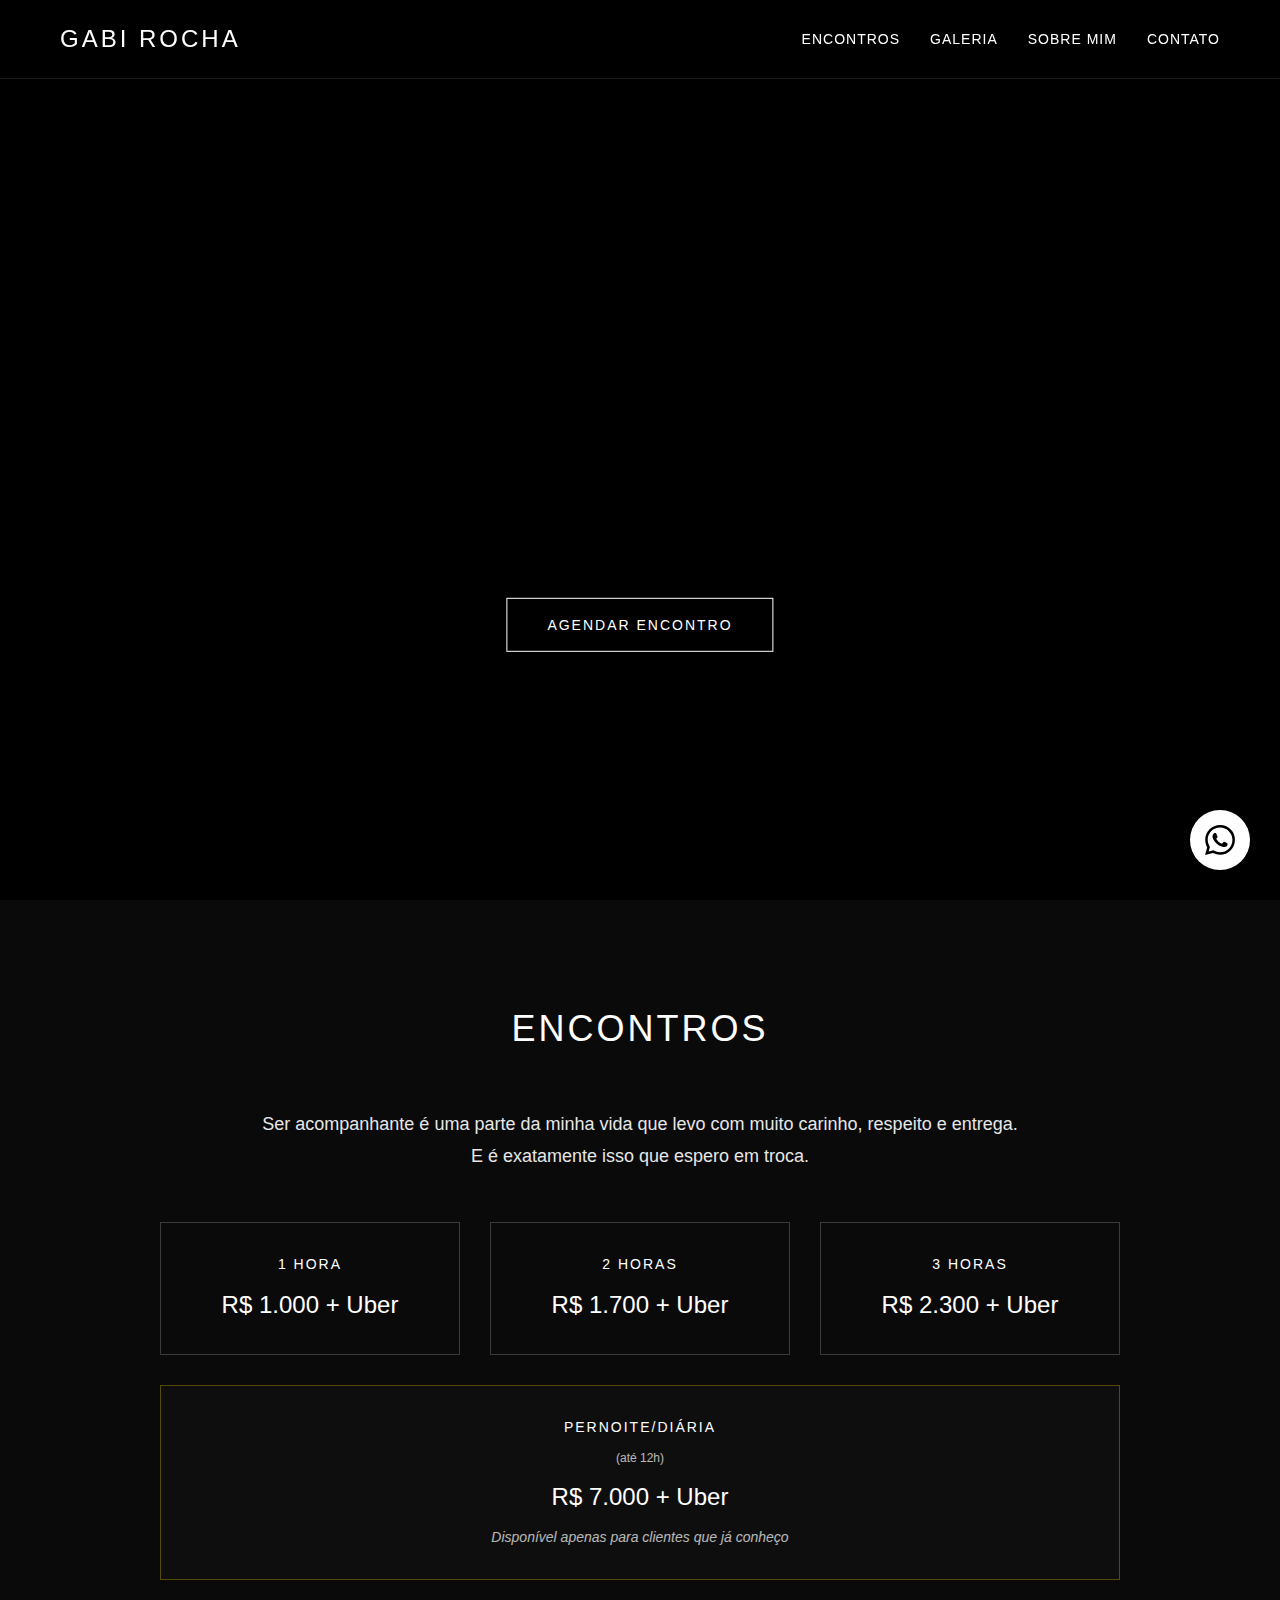
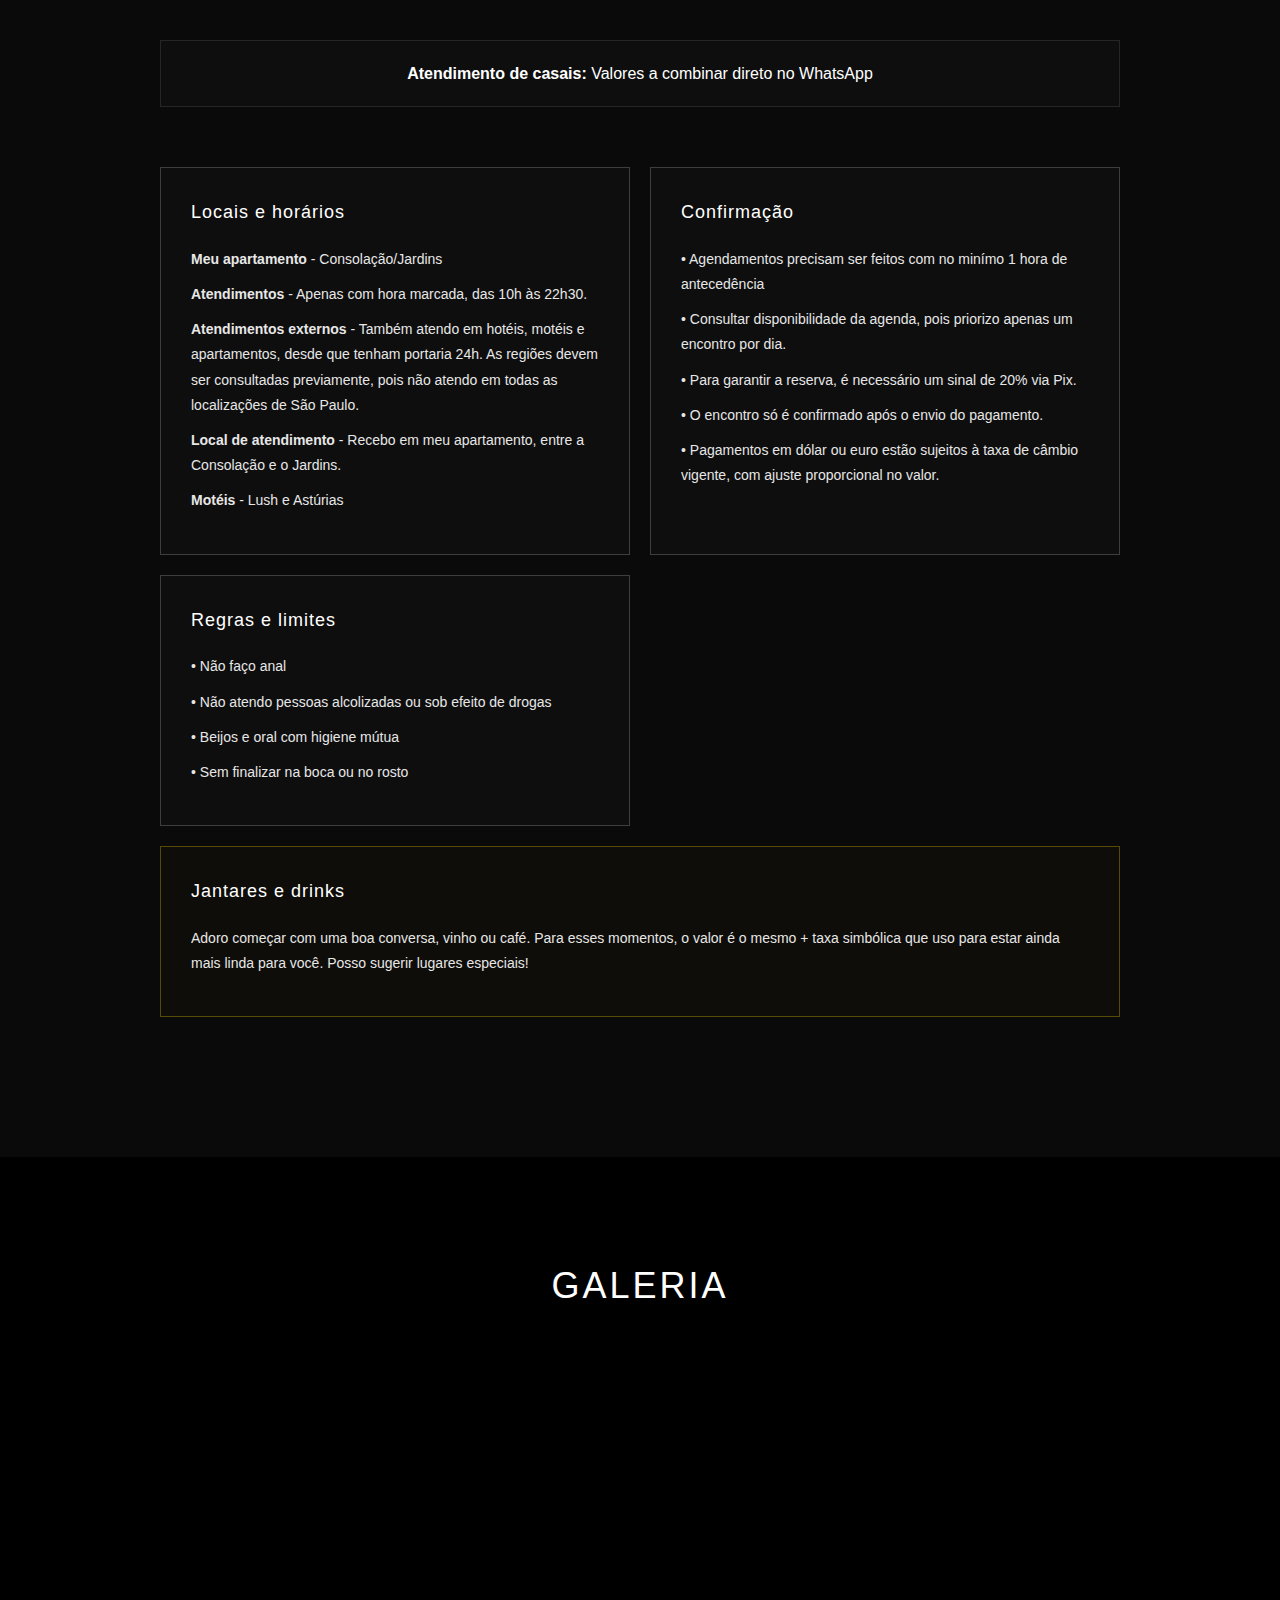
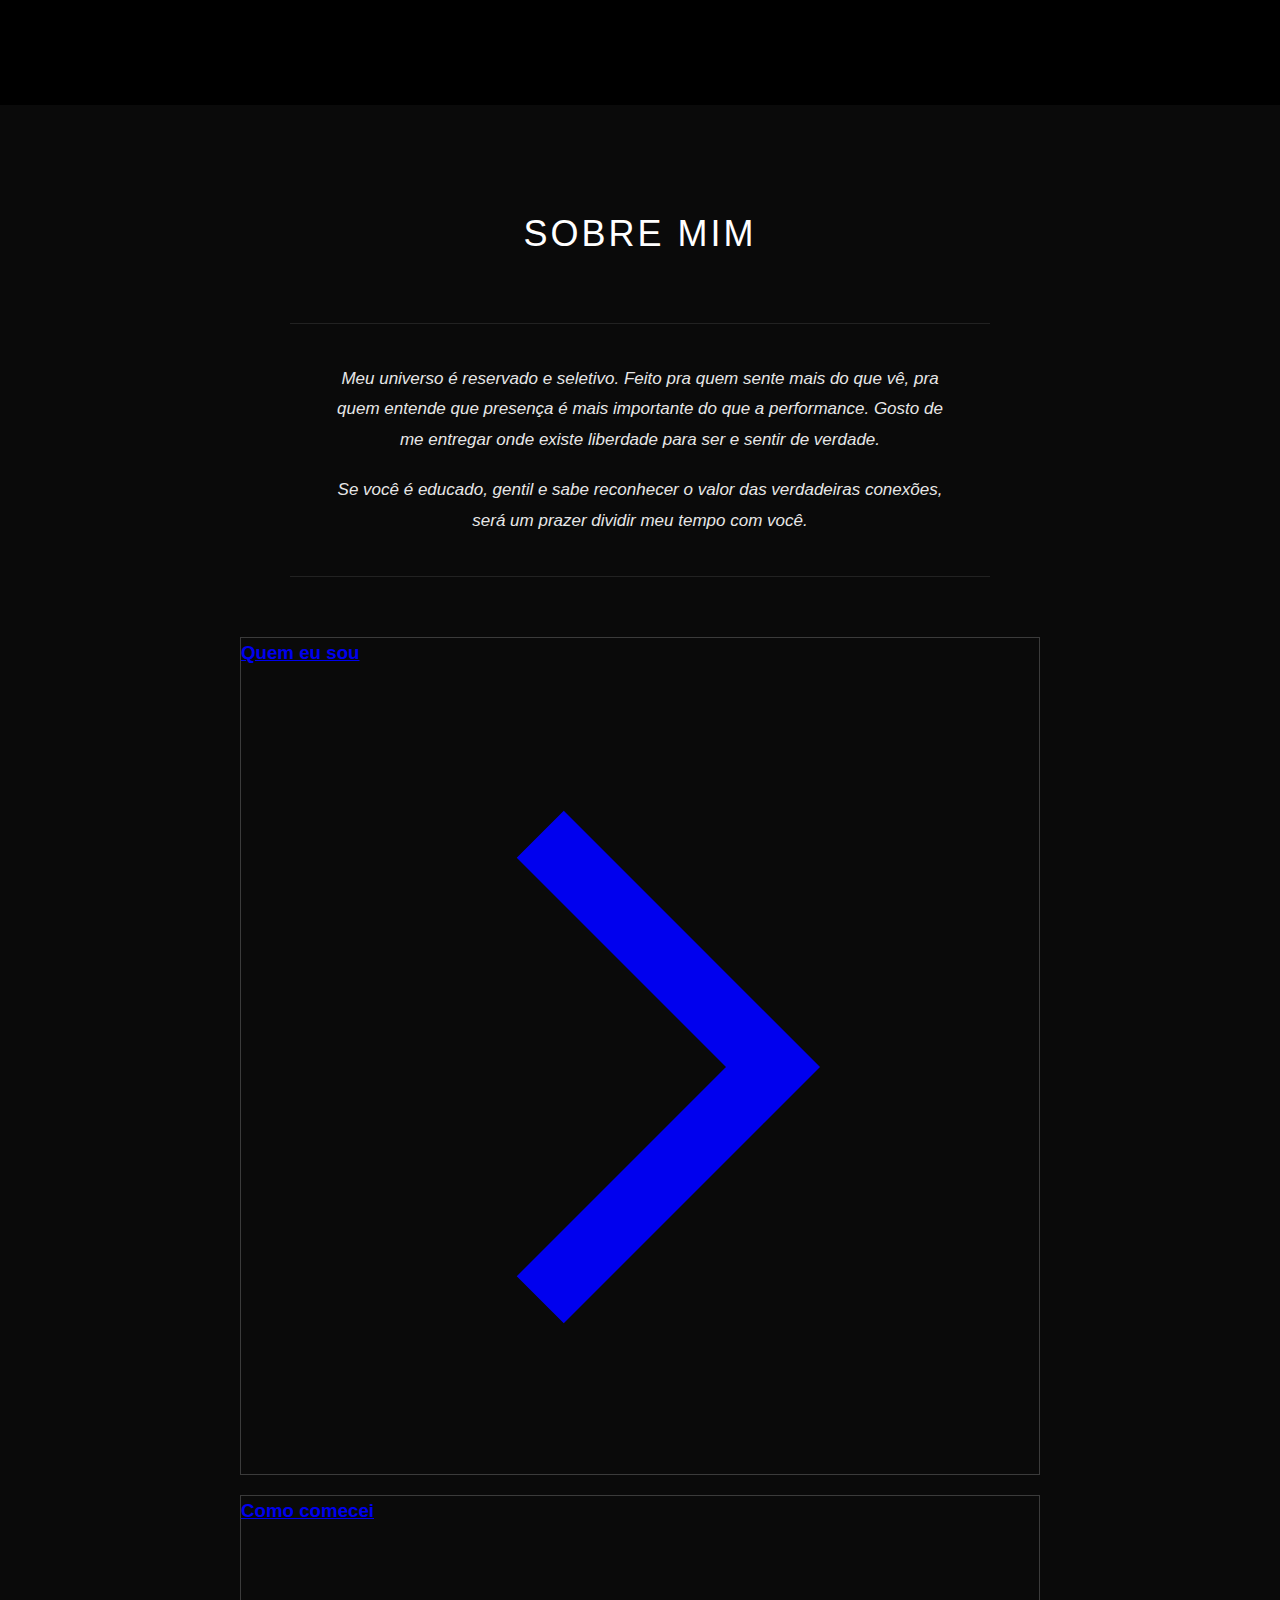
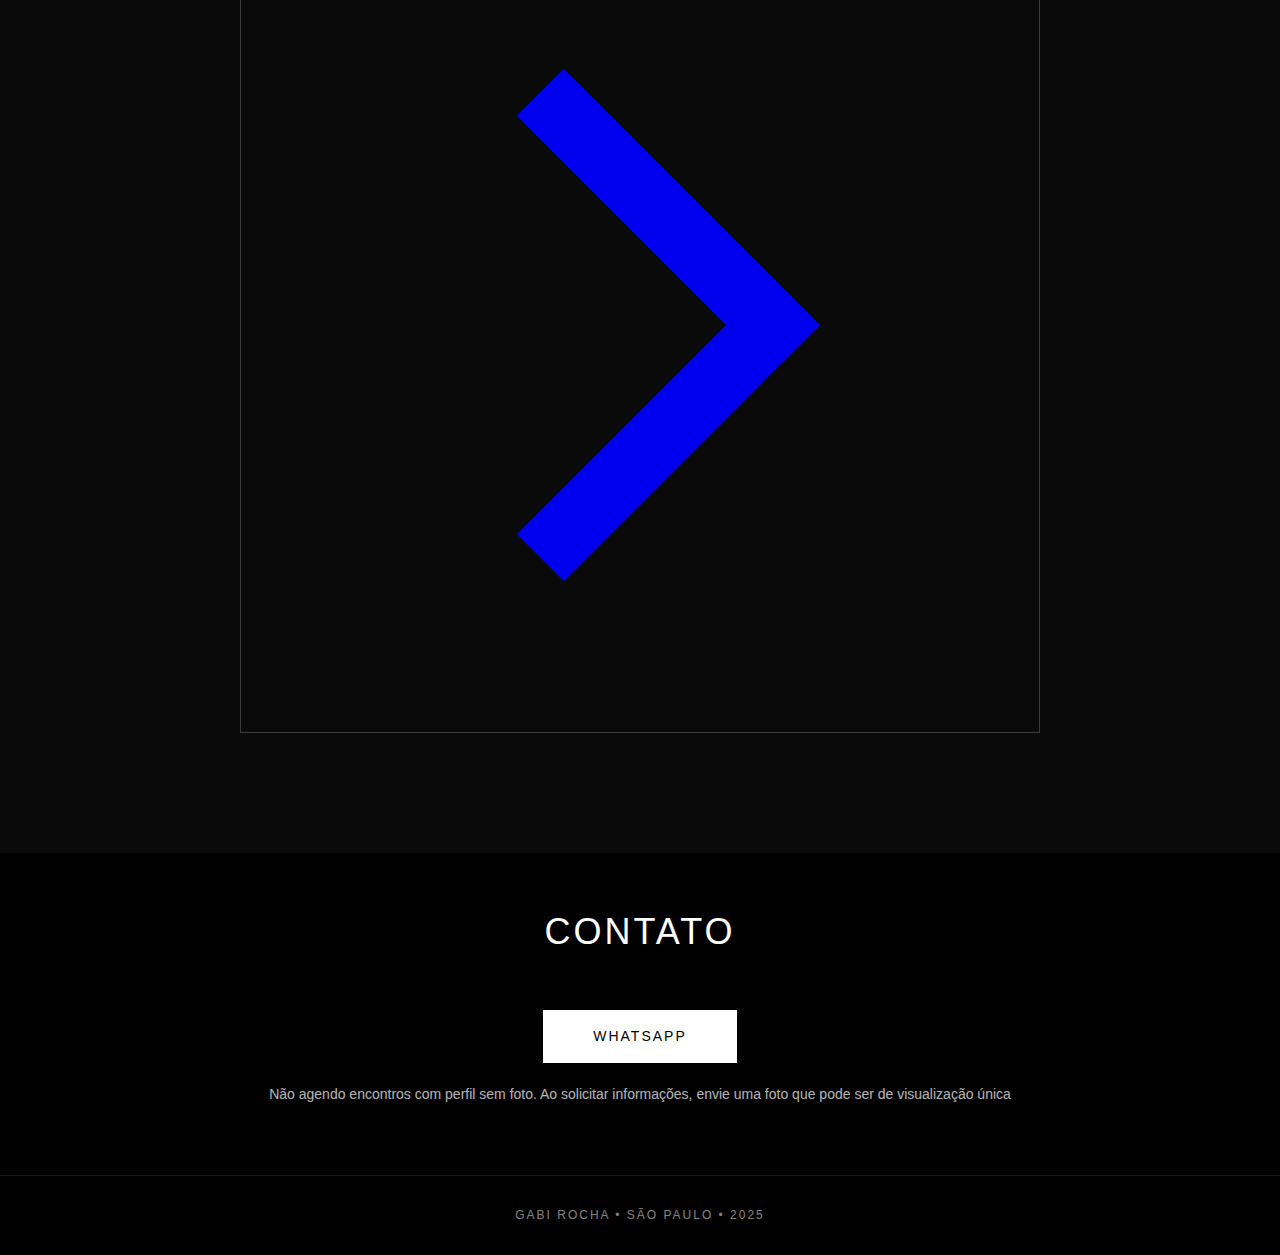
<file: index.html>
<!DOCTYPE html>
<html lang="pt-BR">
<head>
    <meta charset="UTF-8">
    <meta name="viewport" content="width=device-width, initial-scale=1.0">
    <title>Gabi Rocha - São Paulo</title>
    <meta name="description" content="Gabi Rocha - Acompanhante em São Paulo">
    <link rel="stylesheet" href="styles.css">
</head>
<body>
    <nav>
        <div class="nav-container">
            <h1>GABI ROCHA</h1>
            <div class="nav-links">
                <a href="#encontros">ENCONTROS</a>
                <a href="#galeria">GALERIA</a>
                <a href="#sobre">SOBRE MIM</a>
                <a href="#contato">CONTATO</a>
            </div>
            <button class="nav-toggle" onclick="toggleMenu()">☰</button>
        </div>
    </nav>

    <section id="hero">
        <div class="hero-image">
            <img src="images/hero.jpg" alt="Gabi Rocha">
            <div class="hero-overlay"></div>
            <div class="hero-text">
                <a href="#contato" class="btn">AGENDAR ENCONTRO</a>
            </div>
        </div>
    </section>

     <section id="encontros">
        <div class="container">
            <h2>ENCONTROS</h2>
            
            <div class="intro-text">
                <p>Ser acompanhante é uma parte da minha vida que levo com muito carinho, respeito e entrega.<br>
                E é exatamente isso que espero em troca.</p>
            </div>
            
            <div class="valores">
                <div class="valor-item">
                    <span class="tempo">1 HORA</span>
                    <span class="preco">R$ 1.000 + Uber</span>
                </div>
                <div class="valor-item">
                    <span class="tempo">2 HORAS</span>
                    <span class="preco">R$ 1.700 + Uber</span>
                </div>
                <div class="valor-item">
                    <span class="tempo">3 HORAS</span>
                    <span class="preco">R$ 2.300 + Uber</span>
                </div>
                <div class="valor-item especial">
                    <span class="tempo">PERNOITE/DIÁRIA</span>
                    <span class="tempo-detalhe">(até 12h)</span>
                    <span class="preco">R$ 7.000 + Uber</span>
                    <span class="observacao">Disponível apenas para clientes que já conheço</span>
                </div>
            </div>

            <div class="atendimento-casais">
                <p><strong>Atendimento de casais:</strong> Valores a combinar direto no WhatsApp</p>
            </div>
            
            <div class="info-grid">
                <div class="info-box">
                    <h3>Locais e horários</h3>
                    <p><strong>Meu apartamento</strong> - Consolação/Jardins</p>
                    <p><strong>Atendimentos</strong> - Apenas com hora marcada, das 10h às 22h30.</p>
                    <p><strong>Atendimentos externos</strong> - Também atendo em hotéis, motéis e apartamentos, desde que tenham portaria 24h. As regiões devem ser consultadas previamente, pois não atendo em todas as localizações de São Paulo.</p>
                    <p><strong>Local de atendimento</strong> - Recebo em meu apartamento, entre a Consolação e o Jardins.</p>
                    <p><strong>Motéis</strong> - Lush e Astúrias</p>
                    
                </div>

                <div class="info-box">
                    <h3>Confirmação</h3>
                    <p>• Agendamentos precisam ser feitos com no minímo 1 hora de antecedência</p>
                    <p>• Consultar disponibilidade da agenda, pois priorizo apenas um encontro por dia.</p>
                    <p>• Para garantir a reserva, é necessário um sinal de 20% via Pix.</p>
                    <p>• O encontro só é confirmado após o envio do pagamento.</p>
                    <p class="cambio-note">• Pagamentos em dólar ou euro estão sujeitos à taxa de câmbio vigente, com ajuste proporcional no valor.</p>
                </div>
                <div class="info-box">
                    <h3>Regras e limites</h3>
                    <p>• Não faço anal</p>
                    <p>• Não atendo pessoas alcolizadas ou sob efeito de drogas</p>
                    <p>• Beijos e oral com higiene mútua</p>
                    <p>• Sem finalizar na boca ou no rosto</p>
                </div>

                <div class="info-box special">
                    <h3>Jantares e drinks</h3>
                    <p>Adoro começar com uma boa conversa, vinho ou café. Para esses momentos, o valor é o mesmo + taxa simbólica que uso para estar ainda mais linda para você. Posso sugerir lugares especiais!</p>
                </div>
            </div>
        </div>
    </section>

    <section id="galeria">
    <div class="container">
        <h2>GALERIA</h2>
        <div class="gallery-grid">
            <div class="gallery-item">
                <img src="images/gallery/foto1.jpg" alt="Gabi Rocha">
            </div>
            <div class="gallery-item">
                <img src="images/gallery/foto2.jpg" alt="Gabi Rocha">
            </div>
            <div class="gallery-item">
                <img src="images/gallery/foto3.jpg" alt="Gabi Rocha">
            </div>
            <div class="gallery-item">
                <img src="images/gallery/foto4.jpg" alt="Gabi Rocha">
            </div>
        </div>
    </div>
</section>

   <section id="sobre">
    <div class="container">
        <h2>SOBRE MIM</h2>
        

        <div class="sobre-destaque">
            <p>Meu universo é reservado e seletivo. Feito pra quem sente mais do que vê, pra quem entende que presença é mais importante do que a performance. Gosto de me entregar onde existe liberdade para ser e sentir de verdade.</p>
            <p>Se você é educado, gentil e sabe reconhecer o valor das verdadeiras conexões, será um prazer dividir meu tempo com você.</p>
        </div>

       <div class="accordion-container">
    <div class="accordion-item">
        <a href="quemsoueu.html" class="accordion-link">
            <h3>Quem eu sou</h3>
            <svg viewBox="0 0 24 24" fill="none" stroke="currentColor" stroke-width="2">
                <path d="M9 5l7 7-7 7"/>
            </svg>
        </a>
    </div>

    <div class="accordion-item">
        <a href="comocomecei.html" class="accordion-link">
            <h3>Como comecei</h3>
            <svg viewBox="0 0 24 24" fill="none" stroke="currentColor" stroke-width="2">
                <path d="M9 5l7 7-7 7"/>
            </svg>
        </a>
    </div>
</div>
</section>
    <section id="contato">
        <div class="container">
            <h2>CONTATO</h2>
            <div class="contato-content">
                <a href="https://wa.me/5511965659685" class="btn-whats">
                    WHATSAPP
                </a>
                <p class="contato-note">Não agendo encontros com perfil sem foto. Ao solicitar informações, envie uma foto que pode ser de visualização única</p>
            </div>
        </div>
    </section>

    <footer>
        <p>GABI ROCHA • SÃO PAULO • 2025</p>
    </footer>

    <a href="https://wa.me/5511965659685" class="whats-float">
        <svg viewBox="0 0 24 24" fill="currentColor">
            <path d="M17.472 14.382c-.297-.149-1.758-.867-2.03-.967-.273-.099-.471-.148-.67.15-.197.297-.767.966-.94 1.164-.173.199-.347.223-.644.075-.297-.15-1.255-.463-2.39-1.475-.883-.788-1.48-1.761-1.653-2.059-.173-.297-.018-.458.13-.606.134-.133.298-.347.446-.52.149-.174.198-.298.298-.497.099-.198.05-.371-.025-.52-.075-.149-.669-1.612-.916-2.207-.242-.579-.487-.5-.669-.51-.173-.008-.371-.01-.57-.01-.198 0-.52.074-.792.372-.272.297-1.04 1.016-1.04 2.479 0 1.462 1.065 2.875 1.213 3.074.149.198 2.096 3.2 5.077 4.487.709.306 1.262.489 1.694.625.712.227 1.36.195 1.871.118.571-.085 1.758-.719 2.006-1.413.248-.694.248-1.289.173-1.413-.074-.124-.272-.198-.57-.347m-5.421 7.403h-.004a9.87 9.87 0 01-5.031-1.378l-.361-.214-3.741.982.998-3.648-.235-.374a9.86 9.86 0 01-1.51-5.26c.001-5.45 4.436-9.884 9.888-9.884 2.64 0 5.122 1.03 6.988 2.898a9.825 9.825 0 012.893 6.994c-.003 5.45-4.437 9.884-9.885 9.884m8.413-18.297A11.815 11.815 0 0012.05 0C5.495 0 .16 5.335.157 11.892c0 2.096.547 4.142 1.588 5.945L.057 24l6.305-1.654a11.882 11.882 0 005.683 1.448h.005c6.554 0 11.89-5.335 11.893-11.893a11.821 11.821 0 00-3.48-8.413Z"/>
        </svg>
    </a>

    <script src="script.js"></script>
</body>
</html>
</file>
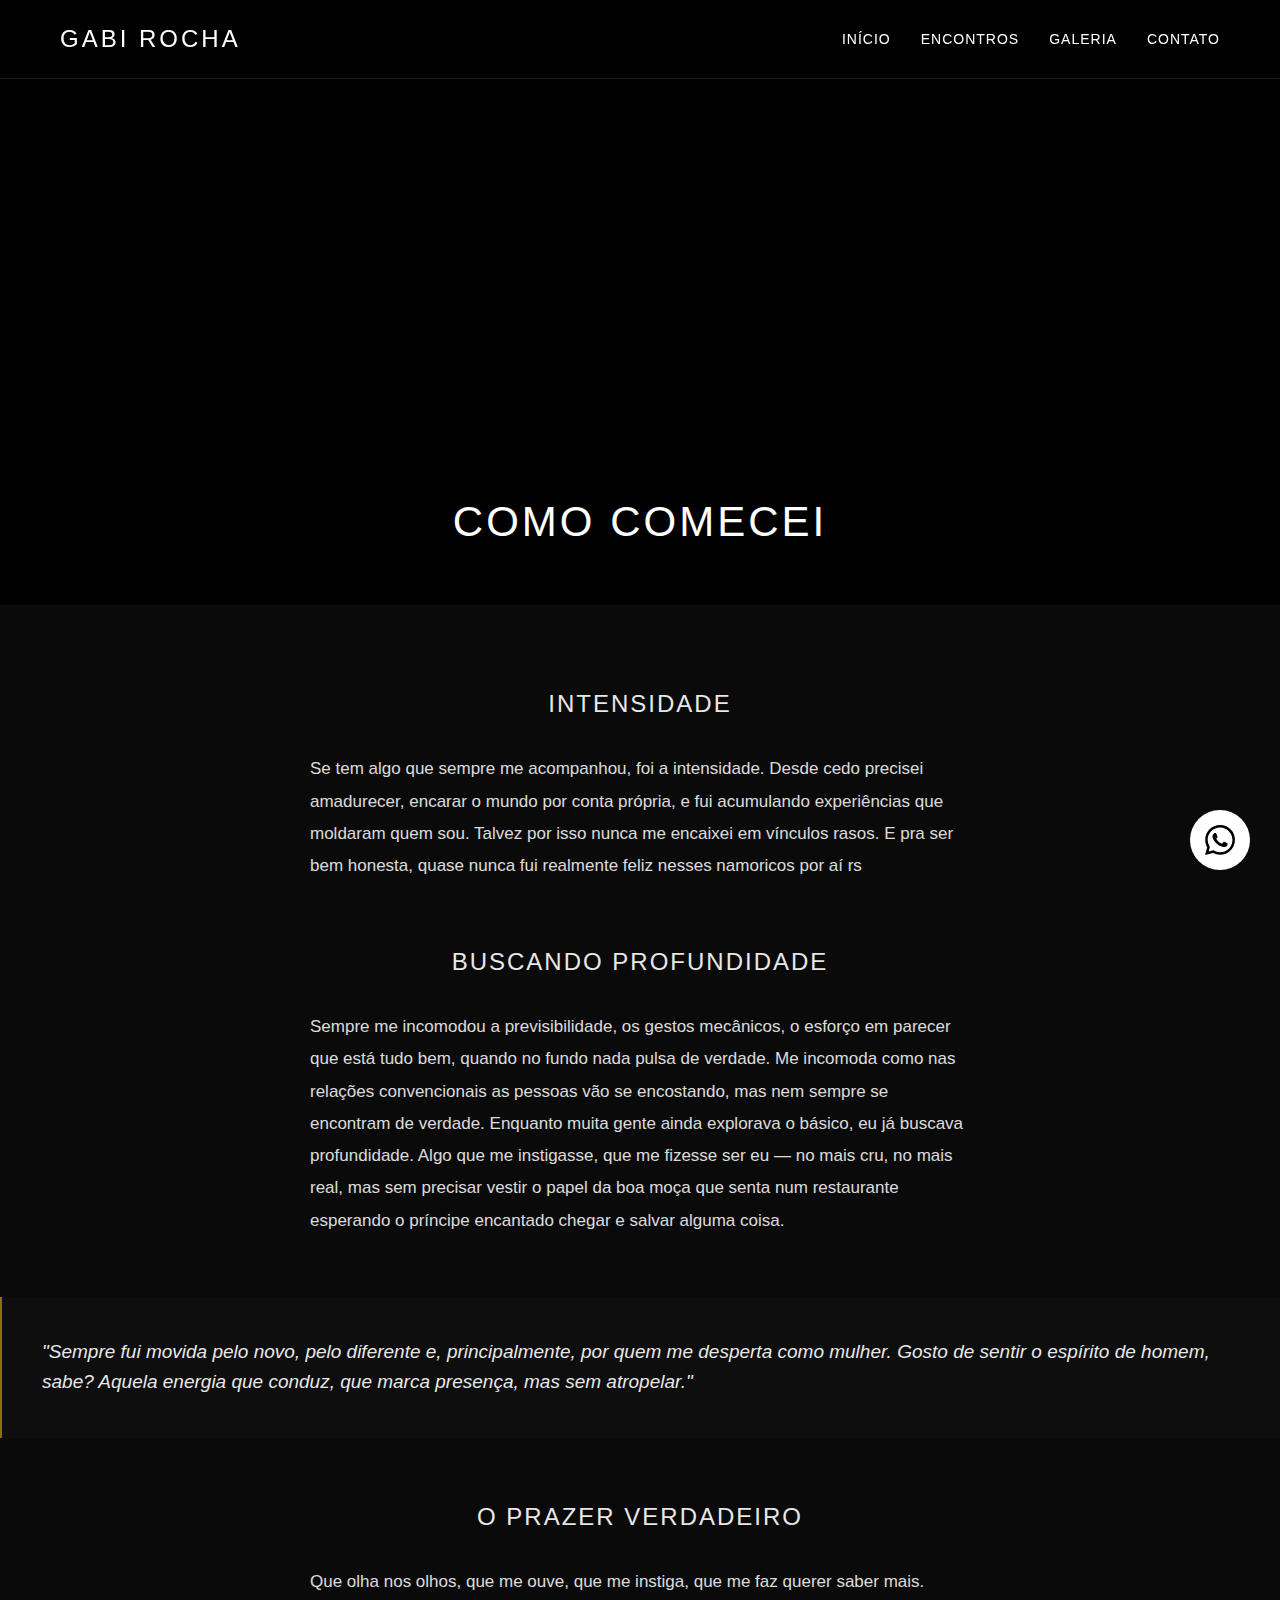
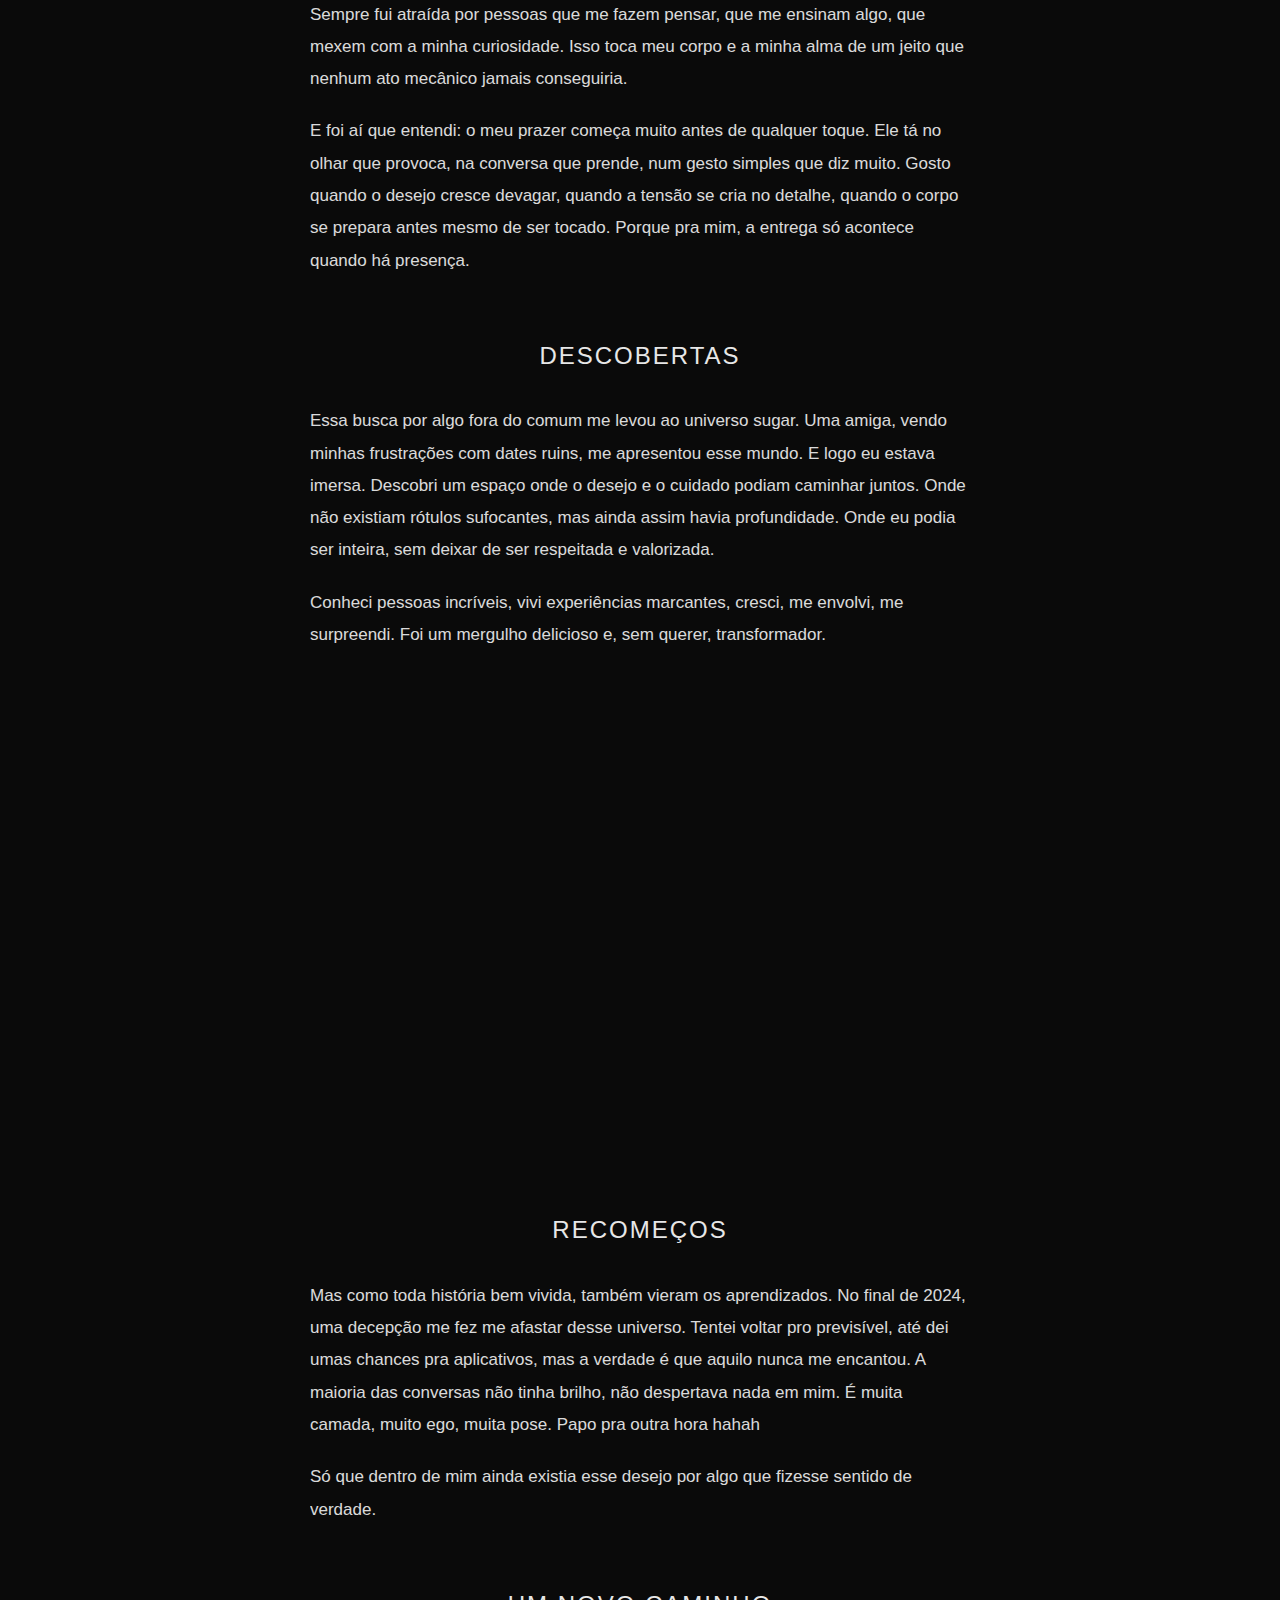
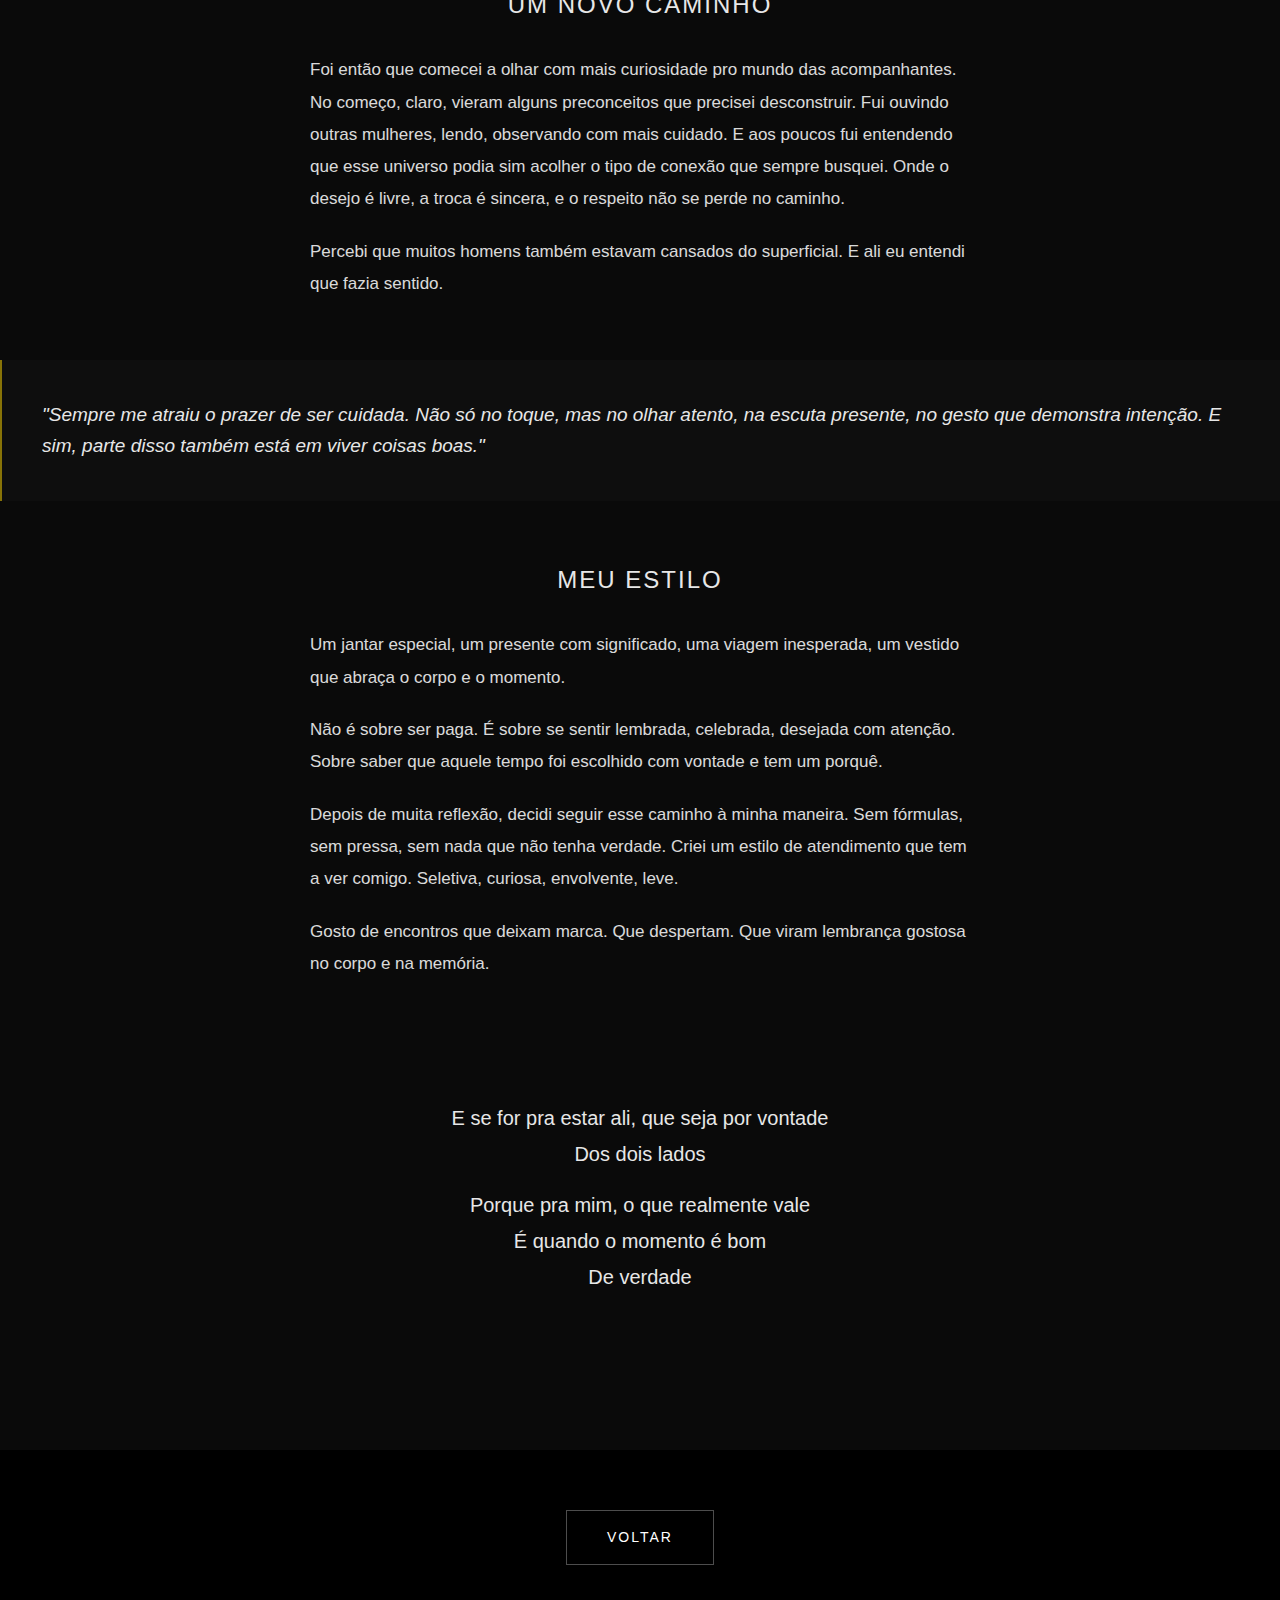
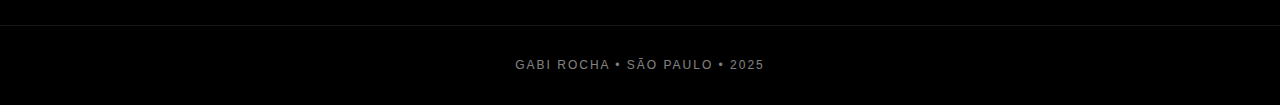
<file: comocomecei.html>
<!DOCTYPE html>
<html lang="pt-BR">
<head>
    <meta charset="UTF-8">
    <meta name="viewport" content="width=device-width, initial-scale=1.0">
    <title>Como Comecei - Gabi Rocha</title>
    <meta name="description" content="A história de como Gabi Rocha começou">
    <link rel="stylesheet" href="styles.css">
    <style>
        .story-hero {
            height: 60vh;
            position: relative;
            overflow: hidden;
            margin-top: 65px;
        }
        
        .story-hero img {
            width: 100%;
            height: 100%;
            object-fit: cover;
        }
        
        .story-hero-overlay {
            position: absolute;
            top: 0;
            left: 0;
            width: 100%;
            height: 100%;
            background: linear-gradient(to bottom, transparent 0%, rgba(0,0,0,0.7) 100%);
        }
        
        .story-hero-text {
            position: absolute;
            bottom: 40px;
            left: 50%;
            transform: translateX(-50%);
            text-align: center;
            width: 90%;
        }
        
        .story-hero-text h1 {
            font-size: 42px;
            font-weight: 300;
            letter-spacing: 3px;
            margin-bottom: 10px;
        }
        
        .story-content {
            background: #0a0a0a;
            padding: 80px 0;
        }
        
        .story-section {
            max-width: 700px;
            margin: 0 auto;
            padding: 0 20px;
            margin-bottom: 60px;
        }
        
        .story-section:last-child {
            margin-bottom: 0;
        }
        
        .story-section h3 {
            font-size: 24px;
            font-weight: 300;
            letter-spacing: 2px;
            margin-bottom: 30px;
            text-align: center;
            opacity: 0.9;
        }
        
        .story-section p {
            font-size: 17px;
            font-weight: 300;
            line-height: 1.9;
            margin-bottom: 20px;
            opacity: 0.85;
        }
        
        .highlight-quote {
            padding: 40px;
            margin: 60px 0;
            border-left: 2px solid rgba(255,215,0,0.5);
            background: rgba(255,255,255,0.02);
        }
        
        .highlight-quote p {
            font-size: 19px;
            font-style: italic;
            margin: 0;
            opacity: 0.9;
        }
        
        .image-break {
            width: 100%;
            height: 400px;
            margin: 80px 0;
            position: relative;
            overflow: hidden;
        }
        
        .image-break img {
            width: 100%;
            height: 100%;
            object-fit: cover;
        }
        
        .final-message {
            text-align: center;
            padding: 60px 20px;
            max-width: 600px;
            margin: 0 auto;
        }
        
        .final-message p {
            font-size: 20px;
            font-weight: 300;
            line-height: 1.8;
            margin-bottom: 15px;
            opacity: 0.9;
        }
        
        .back-link {
            text-align: center;
            padding: 60px 0;
            background: #000;
        }
        
        .back-link a {
            display: inline-block;
            padding: 15px 40px;
            border: 1px solid rgba(255,255,255,0.3);
            color: #fff;
            text-decoration: none;
            font-size: 14px;
            letter-spacing: 2px;
            transition: all 0.3s;
        }
        
        .back-link a:hover {
            background: #fff;
            color: #000;
        }
        
        @media (max-width: 768px) {
            .story-hero {
                height: 50vh;
                margin-top: 60px;
            }
            
            .story-hero-text h1 {
                font-size: 28px;
            }
            
            .story-content {
                padding: 50px 0;
            }
            
            .story-section {
                margin-bottom: 40px;
            }
            
            .story-section h3 {
                font-size: 20px;
                margin-bottom: 20px;
            }
            
            .story-section p {
                font-size: 15px;
            }
            
            .highlight-quote {
                padding: 25px;
                margin: 40px 0;
            }
            
            .highlight-quote p {
                font-size: 16px;
            }
            
            .image-break {
                height: 250px;
                margin: 50px 0;
            }
            
            .final-message p {
                font-size: 17px;
            }
        }
    </style>
</head>
<body>
    <nav>
        <div class="nav-container">
            <h1>GABI ROCHA</h1>
            <div class="nav-links">
                <a href="index.html">INÍCIO</a>
                <a href="index.html#encontros">ENCONTROS</a>
                <a href="index.html#galeria">GALERIA</a>
                <a href="index.html#contato">CONTATO</a>
            </div>
            <button class="nav-toggle" onclick="toggleMenu()">☰</button>
        </div>
    </nav>

    <section class="story-hero">
        <img src="images/comecei-hero.jpg" alt="Gabi Rocha">
        <div class="story-hero-overlay"></div>
        <div class="story-hero-text">
            <h1>COMO COMECEI</h1>
        </div>
    </section>

    <section class="story-content">
        <div class="story-section">
            <h3>INTENSIDADE</h3>
            <p>Se tem algo que sempre me acompanhou, foi a intensidade. Desde cedo precisei amadurecer, encarar o mundo por conta própria, e fui acumulando experiências que moldaram quem sou. Talvez por isso nunca me encaixei em vínculos rasos. E pra ser bem honesta, quase nunca fui realmente feliz nesses namoricos por aí rs</p>
        </div>

        <div class="story-section">
            <h3>BUSCANDO PROFUNDIDADE</h3>
            <p>Sempre me incomodou a previsibilidade, os gestos mecânicos, o esforço em parecer que está tudo bem, quando no fundo nada pulsa de verdade. Me incomoda como nas relações convencionais as pessoas vão se encostando, mas nem sempre se encontram de verdade. Enquanto muita gente ainda explorava o básico, eu já buscava profundidade. Algo que me instigasse, que me fizesse ser eu — no mais cru, no mais real, mas sem precisar vestir o papel da boa moça que senta num restaurante esperando o príncipe encantado chegar e salvar alguma coisa.</p>
        </div>

        <div class="highlight-quote">
            <p>"Sempre fui movida pelo novo, pelo diferente e, principalmente, por quem me desperta como mulher. Gosto de sentir o espírito de homem, sabe? Aquela energia que conduz, que marca presença, mas sem atropelar."</p>
        </div>

        <div class="story-section">
            <h3>O PRAZER VERDADEIRO</h3>
            <p>Que olha nos olhos, que me ouve, que me instiga, que me faz querer saber mais. Sempre fui atraída por pessoas que me fazem pensar, que me ensinam algo, que mexem com a minha curiosidade. Isso toca meu corpo e a minha alma de um jeito que nenhum ato mecânico jamais conseguiria.</p>
            <p>E foi aí que entendi: o meu prazer começa muito antes de qualquer toque. Ele tá no olhar que provoca, na conversa que prende, num gesto simples que diz muito. Gosto quando o desejo cresce devagar, quando a tensão se cria no detalhe, quando o corpo se prepara antes mesmo de ser tocado. Porque pra mim, a entrega só acontece quando há presença.</p>
        </div>

        <div class="story-section">
            <h3>DESCOBERTAS</h3>
            <p>Essa busca por algo fora do comum me levou ao universo sugar. Uma amiga, vendo minhas frustrações com dates ruins, me apresentou esse mundo. E logo eu estava imersa. Descobri um espaço onde o desejo e o cuidado podiam caminhar juntos. Onde não existiam rótulos sufocantes, mas ainda assim havia profundidade. Onde eu podia ser inteira, sem deixar de ser respeitada e valorizada.</p>
            <p>Conheci pessoas incríveis, vivi experiências marcantes, cresci, me envolvi, me surpreendi. Foi um mergulho delicioso e, sem querer, transformador.</p>
        </div>

        <div class="image-break">
            <img src="images/comecei-mid.jpg" alt="Jornada">
        </div>

        <div class="story-section">
            <h3>RECOMEÇOS</h3>
            <p>Mas como toda história bem vivida, também vieram os aprendizados. No final de 2024, uma decepção me fez me afastar desse universo. Tentei voltar pro previsível, até dei umas chances pra aplicativos, mas a verdade é que aquilo nunca me encantou. A maioria das conversas não tinha brilho, não despertava nada em mim. É muita camada, muito ego, muita pose. Papo pra outra hora hahah</p>
            <p>Só que dentro de mim ainda existia esse desejo por algo que fizesse sentido de verdade.</p>
        </div>

        <div class="story-section">
            <h3>UM NOVO CAMINHO</h3>
            <p>Foi então que comecei a olhar com mais curiosidade pro mundo das acompanhantes. No começo, claro, vieram alguns preconceitos que precisei desconstruir. Fui ouvindo outras mulheres, lendo, observando com mais cuidado. E aos poucos fui entendendo que esse universo podia sim acolher o tipo de conexão que sempre busquei. Onde o desejo é livre, a troca é sincera, e o respeito não se perde no caminho.</p>
            <p>Percebi que muitos homens também estavam cansados do superficial. E ali eu entendi que fazia sentido.</p>
        </div>

        <div class="highlight-quote">
            <p>"Sempre me atraiu o prazer de ser cuidada. Não só no toque, mas no olhar atento, na escuta presente, no gesto que demonstra intenção. E sim, parte disso também está em viver coisas boas."</p>
        </div>

        <div class="story-section">
            <h3>MEU ESTILO</h3>
            <p>Um jantar especial, um presente com significado, uma viagem inesperada, um vestido que abraça o corpo e o momento.</p>
            <p>Não é sobre ser paga. É sobre se sentir lembrada, celebrada, desejada com atenção. Sobre saber que aquele tempo foi escolhido com vontade e tem um porquê.</p>
            <p>Depois de muita reflexão, decidi seguir esse caminho à minha maneira. Sem fórmulas, sem pressa, sem nada que não tenha verdade. Criei um estilo de atendimento que tem a ver comigo. Seletiva, curiosa, envolvente, leve.</p>
            <p>Gosto de encontros que deixam marca. Que despertam. Que viram lembrança gostosa no corpo e na memória.</p>
        </div>

        <div class="final-message">
            <p>E se for pra estar ali, que seja por vontade<br>
            Dos dois lados</p>
            
            <p>Porque pra mim, o que realmente vale<br>
            É quando o momento é bom<br>
            De verdade</p>
        </div>
    </section>

    <div class="back-link">
        <a href="index.html#sobre">VOLTAR</a>
    </div>

    <footer>
        <p>GABI ROCHA • SÃO PAULO • 2025</p>
    </footer>

    <a href="https://wa.me/5511933333607" class="whats-float">
        <svg viewBox="0 0 24 24" fill="currentColor">
            <path d="M17.472 14.382c-.297-.149-1.758-.867-2.03-.967-.273-.099-.471-.148-.67.15-.197.297-.767.966-.94 1.164-.173.199-.347.223-.644.075-.297-.15-1.255-.463-2.39-1.475-.883-.788-1.48-1.761-1.653-2.059-.173-.297-.018-.458.13-.606.134-.133.298-.347.446-.52.149-.174.198-.298.298-.497.099-.198.05-.371-.025-.52-.075-.149-.669-1.612-.916-2.207-.242-.579-.487-.5-.669-.51-.173-.008-.371-.01-.57-.01-.198 0-.52.074-.792.372-.272.297-1.04 1.016-1.04 2.479 0 1.462 1.065 2.875 1.213 3.074.149.198 2.096 3.2 5.077 4.487.709.306 1.262.489 1.694.625.712.227 1.36.195 1.871.118.571-.085 1.758-.719 2.006-1.413.248-.694.248-1.289.173-1.413-.074-.124-.272-.198-.57-.347m-5.421 7.403h-.004a9.87 9.87 0 01-5.031-1.378l-.361-.214-3.741.982.998-3.648-.235-.374a9.86 9.86 0 01-1.51-5.26c.001-5.45 4.436-9.884 9.888-9.884 2.64 0 5.122 1.03 6.988 2.898a9.825 9.825 0 012.893 6.994c-.003 5.45-4.437 9.884-9.885 9.884m8.413-18.297A11.815 11.815 0 0012.05 0C5.495 0 .16 5.335.157 11.892c0 2.096.547 4.142 1.588 5.945L.057 24l6.305-1.654a11.882 11.882 0 005.683 1.448h.005c6.554 0 11.89-5.335 11.893-11.893a11.821 11.821 0 00-3.48-8.413Z"/>
        </svg>
    </a>

    <script src="script.js"></script>
</body>
</html>
</file>
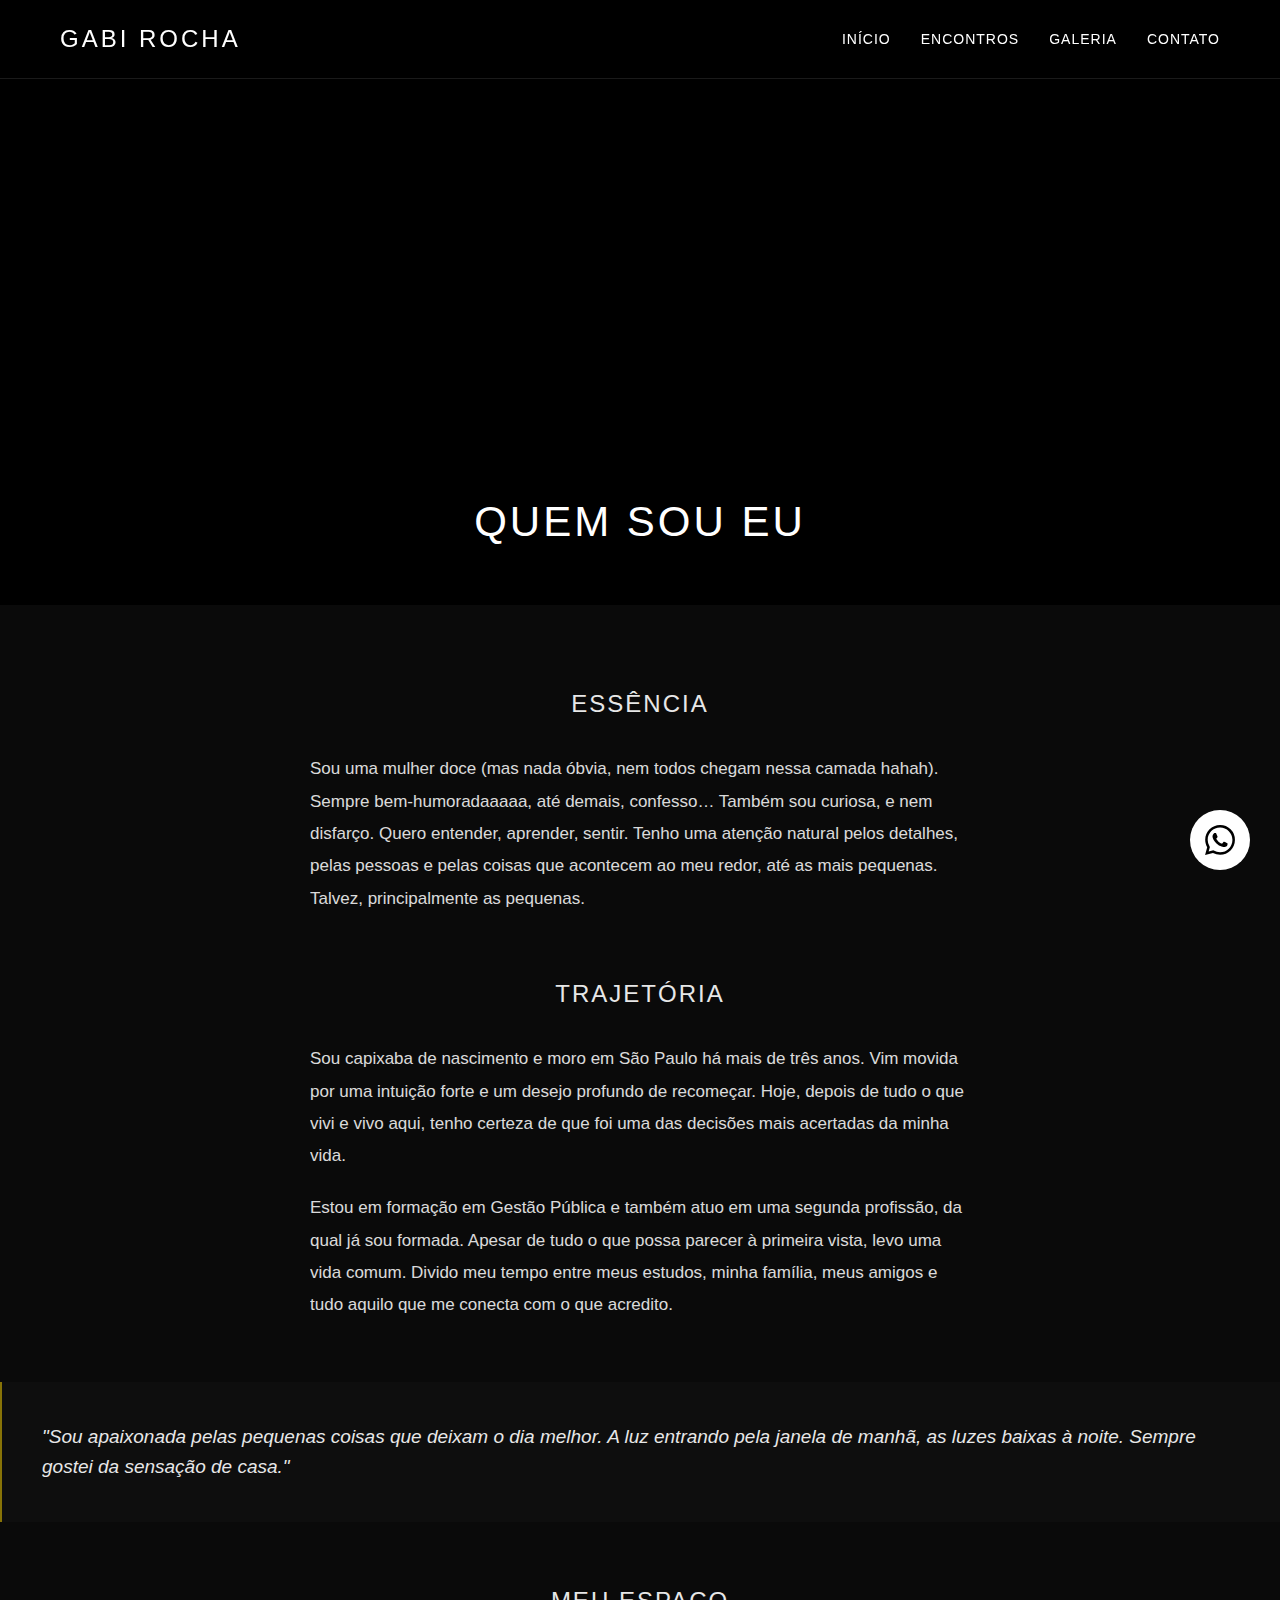
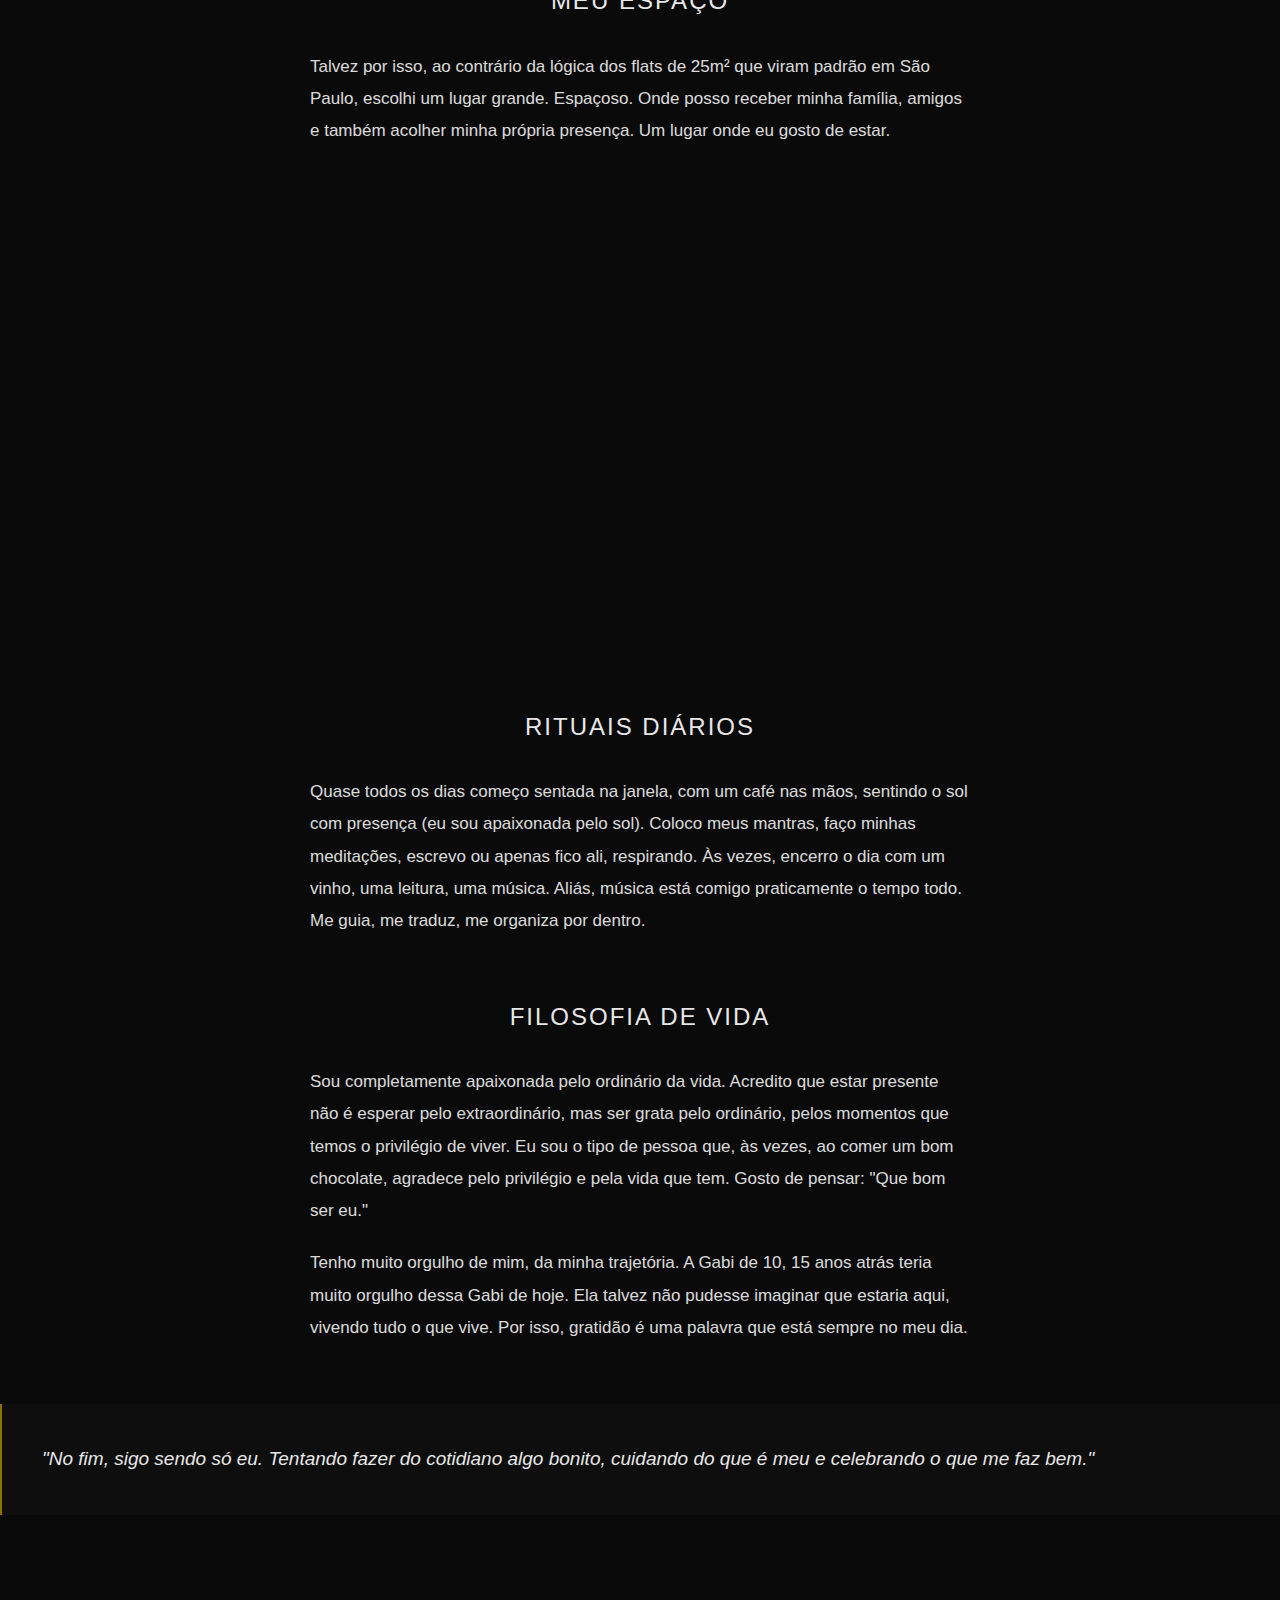
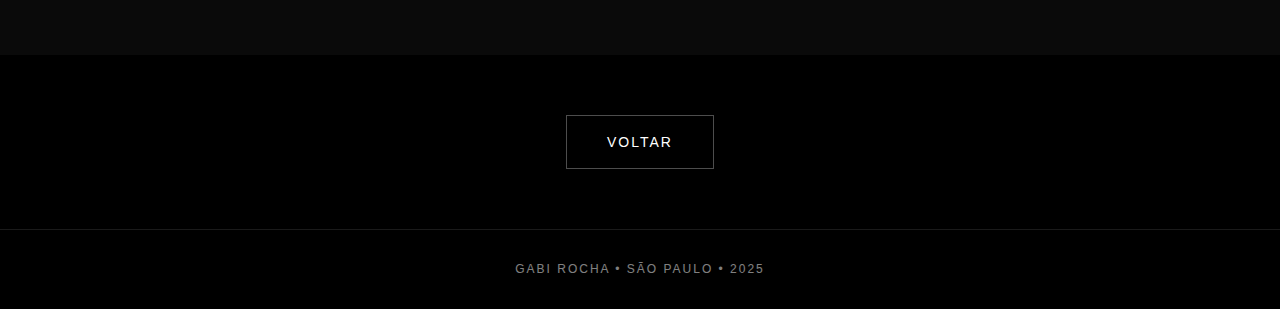
<file: quemsoueu.html>
<!DOCTYPE html>
<html lang="pt-BR">
<head>
    <meta charset="UTF-8">
    <meta name="viewport" content="width=device-width, initial-scale=1.0">
    <title>Quem Sou Eu - Gabi Rocha</title>
    <meta name="description" content="Conheça mais sobre Gabi Rocha">
    <link rel="stylesheet" href="styles.css">
    <style>
        .story-hero {
            height: 60vh;
            position: relative;
            overflow: hidden;
            margin-top: 65px;
        }
        
        .story-hero img {
            width: 100%;
            height: 100%;
            object-fit: cover;
        }
        
        .story-hero-overlay {
            position: absolute;
            top: 0;
            left: 0;
            width: 100%;
            height: 100%;
            background: linear-gradient(to bottom, transparent 0%, rgba(0,0,0,0.7) 100%);
        }
        
        .story-hero-text {
            position: absolute;
            bottom: 40px;
            left: 50%;
            transform: translateX(-50%);
            text-align: center;
            width: 90%;
        }
        
        .story-hero-text h1 {
            font-size: 42px;
            font-weight: 300;
            letter-spacing: 3px;
            margin-bottom: 10px;
        }
        
        .story-content {
            background: #0a0a0a;
            padding: 80px 0;
        }
        
        .story-section {
            max-width: 700px;
            margin: 0 auto;
            padding: 0 20px;
            margin-bottom: 60px;
        }
        
        .story-section:last-child {
            margin-bottom: 0;
        }
        
        .story-section h3 {
            font-size: 24px;
            font-weight: 300;
            letter-spacing: 2px;
            margin-bottom: 30px;
            text-align: center;
            opacity: 0.9;
        }
        
        .story-section p {
            font-size: 17px;
            font-weight: 300;
            line-height: 1.9;
            margin-bottom: 20px;
            opacity: 0.85;
        }
        
        .highlight-quote {
            padding: 40px;
            margin: 60px 0;
            border-left: 2px solid rgba(255,215,0,0.5);
            background: rgba(255,255,255,0.02);
        }
        
        .highlight-quote p {
            font-size: 19px;
            font-style: italic;
            margin: 0;
            opacity: 0.9;
        }
        
        .image-break {
            width: 100%;
            height: 400px;
            margin: 80px 0;
            position: relative;
            overflow: hidden;
        }
        
        .image-break img {
            width: 100%;
            height: 100%;
            object-fit: cover;
        }
        
        .back-link {
            text-align: center;
            padding: 60px 0;
            background: #000;
        }
        
        .back-link a {
            display: inline-block;
            padding: 15px 40px;
            border: 1px solid rgba(255,255,255,0.3);
            color: #fff;
            text-decoration: none;
            font-size: 14px;
            letter-spacing: 2px;
            transition: all 0.3s;
        }
        
        .back-link a:hover {
            background: #fff;
            color: #000;
        }
        
        @media (max-width: 768px) {
            .story-hero {
                height: 50vh;
                margin-top: 60px;
            }
            
            .story-hero-text h1 {
                font-size: 28px;
            }
            
            .story-content {
                padding: 50px 0;
            }
            
            .story-section {
                margin-bottom: 40px;
            }
            
            .story-section h3 {
                font-size: 20px;
                margin-bottom: 20px;
            }
            
            .story-section p {
                font-size: 15px;
            }
            
            .highlight-quote {
                padding: 25px;
                margin: 40px 0;
            }
            
            .highlight-quote p {
                font-size: 16px;
            }
            
            .image-break {
                height: 250px;
                margin: 50px 0;
            }
        }
    </style>
</head>
<body>
    <nav>
        <div class="nav-container">
            <h1>GABI ROCHA</h1>
            <div class="nav-links">
                <a href="index.html">INÍCIO</a>
                <a href="index.html#encontros">ENCONTROS</a>
                <a href="index.html#galeria">GALERIA</a>
                <a href="index.html#contato">CONTATO</a>
            </div>
            <button class="nav-toggle" onclick="toggleMenu()">☰</button>
        </div>
    </nav>

    <section class="story-hero">
        <img src="images/quemsou-hero.jpg" alt="Gabi Rocha">
        <div class="story-hero-overlay"></div>
        <div class="story-hero-text">
            <h1>QUEM SOU EU</h1>
        </div>
    </section>

    <section class="story-content">
        <div class="story-section">
            <h3>ESSÊNCIA</h3>
            <p>Sou uma mulher doce (mas nada óbvia, nem todos chegam nessa camada hahah). Sempre bem-humoradaaaaa, até demais, confesso… Também sou curiosa, e nem disfarço. Quero entender, aprender, sentir. Tenho uma atenção natural pelos detalhes, pelas pessoas e pelas coisas que acontecem ao meu redor, até as mais pequenas. Talvez, principalmente as pequenas.</p>
        </div>

        <div class="story-section">
            <h3>TRAJETÓRIA</h3>
            <p>Sou capixaba de nascimento e moro em São Paulo há mais de três anos. Vim movida por uma intuição forte e um desejo profundo de recomeçar. Hoje, depois de tudo o que vivi e vivo aqui, tenho certeza de que foi uma das decisões mais acertadas da minha vida.</p>
            <p>Estou em formação em Gestão Pública e também atuo em uma segunda profissão, da qual já sou formada. Apesar de tudo o que possa parecer à primeira vista, levo uma vida comum. Divido meu tempo entre meus estudos, minha família, meus amigos e tudo aquilo que me conecta com o que acredito.</p>
        </div>

        <div class="highlight-quote">
            <p>"Sou apaixonada pelas pequenas coisas que deixam o dia melhor. A luz entrando pela janela de manhã, as luzes baixas à noite. Sempre gostei da sensação de casa."</p>
        </div>

        <div class="story-section">
            <h3>MEU ESPAÇO</h3>
            <p>Talvez por isso, ao contrário da lógica dos flats de 25m² que viram padrão em São Paulo, escolhi um lugar grande. Espaçoso. Onde posso receber minha família, amigos e também acolher minha própria presença. Um lugar onde eu gosto de estar.</p>
        </div>

        <div class="image-break">
            <img src="images/quemsou-mid.jpg" alt="Espaço Gabi">
        </div>

        <div class="story-section">
            <h3>RITUAIS DIÁRIOS</h3>
            <p>Quase todos os dias começo sentada na janela, com um café nas mãos, sentindo o sol com presença (eu sou apaixonada pelo sol). Coloco meus mantras, faço minhas meditações, escrevo ou apenas fico ali, respirando. Às vezes, encerro o dia com um vinho, uma leitura, uma música. Aliás, música está comigo praticamente o tempo todo. Me guia, me traduz, me organiza por dentro.</p>
        </div>

        <div class="story-section">
            <h3>FILOSOFIA DE VIDA</h3>
            <p>Sou completamente apaixonada pelo ordinário da vida. Acredito que estar presente não é esperar pelo extraordinário, mas ser grata pelo ordinário, pelos momentos que temos o privilégio de viver. Eu sou o tipo de pessoa que, às vezes, ao comer um bom chocolate, agradece pelo privilégio e pela vida que tem. Gosto de pensar: "Que bom ser eu."</p>
            <p>Tenho muito orgulho de mim, da minha trajetória. A Gabi de 10, 15 anos atrás teria muito orgulho dessa Gabi de hoje. Ela talvez não pudesse imaginar que estaria aqui, vivendo tudo o que vive. Por isso, gratidão é uma palavra que está sempre no meu dia.</p>
        </div>

        <div class="highlight-quote">
            <p>"No fim, sigo sendo só eu. Tentando fazer do cotidiano algo bonito, cuidando do que é meu e celebrando o que me faz bem."</p>
        </div>
    </section>

    <div class="back-link">
        <a href="index.html#sobre">VOLTAR</a>
    </div>

    <footer>
        <p>GABI ROCHA • SÃO PAULO • 2025</p>
    </footer>

    <a href="https://wa.me/5511933333607" class="whats-float">
        <svg viewBox="0 0 24 24" fill="currentColor">
            <path d="M17.472 14.382c-.297-.149-1.758-.867-2.03-.967-.273-.099-.471-.148-.67.15-.197.297-.767.966-.94 1.164-.173.199-.347.223-.644.075-.297-.15-1.255-.463-2.39-1.475-.883-.788-1.48-1.761-1.653-2.059-.173-.297-.018-.458.13-.606.134-.133.298-.347.446-.52.149-.174.198-.298.298-.497.099-.198.05-.371-.025-.52-.075-.149-.669-1.612-.916-2.207-.242-.579-.487-.5-.669-.51-.173-.008-.371-.01-.57-.01-.198 0-.52.074-.792.372-.272.297-1.04 1.016-1.04 2.479 0 1.462 1.065 2.875 1.213 3.074.149.198 2.096 3.2 5.077 4.487.709.306 1.262.489 1.694.625.712.227 1.36.195 1.871.118.571-.085 1.758-.719 2.006-1.413.248-.694.248-1.289.173-1.413-.074-.124-.272-.198-.57-.347m-5.421 7.403h-.004a9.87 9.87 0 01-5.031-1.378l-.361-.214-3.741.982.998-3.648-.235-.374a9.86 9.86 0 01-1.51-5.26c.001-5.45 4.436-9.884 9.888-9.884 2.64 0 5.122 1.03 6.988 2.898a9.825 9.825 0 012.893 6.994c-.003 5.45-4.437 9.884-9.885 9.884m8.413-18.297A11.815 11.815 0 0012.05 0C5.495 0 .16 5.335.157 11.892c0 2.096.547 4.142 1.588 5.945L.057 24l6.305-1.654a11.882 11.882 0 005.683 1.448h.005c6.554 0 11.89-5.335 11.893-11.893a11.821 11.821 0 00-3.48-8.413Z"/>
        </svg>
    </a>

    <script src="script.js"></script>
</body>
</html>
</file>
<file: styles.css>
* {
    margin: 0;
    padding: 0;
    box-sizing: border-box;
}

body {
    font-family: -apple-system, BlinkMacSystemFont, 'Segoe UI', Roboto, Helvetica, Arial, sans-serif;
    background: #000;
    color: #fff;
    line-height: 1.6;
}

nav {
    position: fixed;
    top: 0;
    width: 100%;
    background: rgba(0,0,0,0.9);
    backdrop-filter: blur(10px);
    z-index: 1000;
    padding: 20px 0;
    border-bottom: 1px solid rgba(255,255,255,0.1);
}

.nav-container {
    max-width: 1200px;
    margin: 0 auto;
    padding: 0 20px;
    display: flex;
    justify-content: space-between;
    align-items: center;
}

nav h1 {
    font-size: 24px;
    font-weight: 300;
    letter-spacing: 3px;
}

.nav-links {
    display: flex;
    gap: 30px;
}

.nav-links a {
    color: #fff;
    text-decoration: none;
    font-size: 14px;
    letter-spacing: 1px;
    transition: opacity 0.3s;
}

.nav-links a:hover {
    opacity: 0.6;
}

#hero {
    height: 100vh;
    position: relative;
    overflow: hidden;
}

.hero-image {
    width: 100%;
    height: 100%;
    position: relative;
}

.hero-image img {
    width: 100%;
    height: 100%;
    object-fit: cover;
}

.hero-overlay {
    position: absolute;
    top: 0;
    left: 0;
    width: 100%;
    height: 100%;
    background: rgba(0,0,0,0.5);
}

.hero-text {
    position: absolute;
    top: 75%;
    left: 50%;
    transform: translate(-50%, -50%);
    text-align: center;
}

.hero-text h2 {
    font-size: 48px;
    font-weight: 300;
    letter-spacing: 2px;
    margin-bottom: 30px;
    line-height: 1.2;
}

.btn {
    display: inline-block;
    padding: 15px 40px;
    border: 1px solid #fff;
    color: #fff;
    text-decoration: none;
    font-size: 14px;
    letter-spacing: 2px;
    transition: all 0.3s;
}

.btn:hover {
    background: #fff;
    color: #000;
}

section {
    padding: 100px 0;
}

#contato {
    padding: 50px 0;
}

.container {
    max-width: 1000px;
    margin: 0 auto;
    padding: 0 20px;
}

h2 {
    font-size: 36px;
    font-weight: 300;
    letter-spacing: 3px;
    margin-bottom: 50px;
    text-align: center;
}
#contato h2 {
    margin-bottom: 30px;
}

#encontros {
    background: #0a0a0a;
}

.valores {
    display: grid;
    grid-template-columns: repeat(3, 1fr);
    gap: 30px;
    margin-bottom: 60px;
}

.valor-item {
    text-align: center;
    padding: 30px;
    border: 1px solid rgba(255,255,255,0.2);
}

.tempo {
    display: block;
    font-size: 14px;
    letter-spacing: 2px;
    margin-bottom: 10px;
}

.preco {
    display: block;
    font-size: 24px;
    font-weight: 300;
}

.accordion-container {
    max-width: 800px;
    margin: 0 auto;
}

.accordion-item {
    margin-bottom: 20px;
    border: 1px solid rgba(255,255,255,0.2);
}

.accordion-header {
    width: 100%;
    padding: 20px 30px;
    background: transparent;
    border: none;
    color: #fff;
    cursor: pointer;
    display: flex;
    justify-content: space-between;
    align-items: center;
    transition: background 0.3s;
}

.accordion-header:hover {
    background: rgba(255,255,255,0.05);
}

.accordion-header h3 {
    font-size: 18px;
    font-weight: 300;
    letter-spacing: 1px;
}

.accordion-header svg {
    width: 20px;
    height: 20px;
    transition: transform 0.3s;
}

.accordion-header.active svg {
    transform: rotate(180deg);
}

.accordion-content {
    max-height: 0;
    overflow: hidden;
    transition: max-height 0.3s ease;
}

.accordion-content.active {
    max-height: 2000px;
}

.accordion-inner {
    padding: 0 30px 30px;
}

.accordion-inner p {
    margin-bottom: 10px;
    font-size: 16px;
    font-weight: 300;
    line-height: 1.8;
}

.info-section {
    margin-bottom: 20px;
}

.info-section h4 {
    font-size: 16px;
    margin-bottom: 10px;
    font-weight: 400;
}

.note {
    color: rgba(255,255,255,0.7);
    font-style: italic;
}

.gallery-grid {
    display: grid;
    grid-template-columns: repeat(3, 1fr);
    gap: 20px;
}

.gallery-item {
    aspect-ratio: 3/4;
    overflow: hidden;
}

.gallery-item img {
    width: 100%;
    height: 100%;
    object-fit: cover;
    transition: transform 0.3s;
}

.gallery-item:hover img {
    transform: scale(1.05);
}

#sobre {
    background: #0a0a0a;
}

.sobre-intro {
    text-align: center;
    margin-bottom: 60px;
}

.sobre-intro p {
    font-size: 18px;
    font-weight: 300;
    line-height: 1.8;
    margin-bottom: 20px;
}

.sobre-info {
    display: flex;
    justify-content: center;
    gap: 40px;
    margin-top: 40px;
}

.sobre-info p {
    font-size: 16px;
}

.contato-content {
    text-align: center;
}

.contato-content p {
    margin-bottom: 20px;
    font-size: 18px;
}

.btn-whats {
    display: inline-block;
    padding: 15px 50px;
    background: #fff;
    color: #000;
    text-decoration: none;
    font-size: 14px;
    letter-spacing: 2px;
    margin: 20px 0;
    transition: all 0.3s;
}

.btn-whats:hover {
    background: #f0f0f0;
}

.contato-note {
    font-size: 14px !important;
    opacity: 0.7;
}

footer {
    padding: 30px 0;
    text-align: center;
    border-top: 1px solid rgba(255,255,255,0.1);
}

footer p {
    font-size: 12px;
    letter-spacing: 2px;
    opacity: 0.5;
}

.whats-float {
    position: fixed;
    bottom: 30px;
    right: 30px;
    width: 60px;
    height: 60px;
    background: #fff;
    color: #000;
    border-radius: 50%;
    display: flex;
    align-items: center;
    justify-content: center;
    text-decoration: none;
    transition: transform 0.3s;
    z-index: 1000;
}

.whats-float:hover {
    transform: scale(1.1);
}

.whats-float svg {
    width: 30px;
    height: 30px;
}

@media (max-width: 768px) {
    .nav-links {
        display: none;
    }
    
    .hero-text h2 {
        font-size: 32px;
    }
    
    .valores {
        grid-template-columns: 1fr;
        gap: 20px;
    }
    
    .gallery-grid {
        grid-template-columns: 1fr;
    }
    
    .sobre-info {
        flex-direction: column;
        gap: 10px;
    }
    
    h2 {
        font-size: 28px;
    }
}
#encontros {
    background: #0a0a0a;
}

.intro-text {
    text-align: center;
    margin-bottom: 50px;
}

.intro-text p {
    font-size: 18px;
    font-weight: 300;
    line-height: 1.8;
    opacity: 0.9;
}

.valores {
    display: grid;
    grid-template-columns: repeat(3, 1fr);
    gap: 30px;
    margin-bottom: 60px;
}
.gallery-grid {
    display: grid;
    grid-template-columns: repeat(4, 1fr);
    gap: 0;
}

.gallery-item {
    aspect-ratio: 1/1;
    overflow: hidden;
}

.gallery-item img {
    width: 100%;
    height: 100%;
    object-fit: cover;
    transition: transform 0.3s;
}

.gallery-item:hover img {
    transform: scale(1.05);
}
@media (max-width: 768px) {
    .gallery-grid {
        grid-template-columns: repeat(2, 1fr);
    }
}
.valor-item.especial {
    grid-column: span 3;
    background: rgba(255,255,255,0.02);
    border: 1px solid rgba(255,215,0,0.3);
}

.tempo-detalhe {
    display: block;
    font-size: 12px;
    opacity: 0.7;
    margin-bottom: 10px;
}

.observacao {
    display: block;
    font-size: 14px;
    opacity: 0.7;
    margin-top: 10px;
    font-style: italic;
}

.atendimento-casais {
    text-align: center;
    margin-bottom: 60px;
    padding: 20px;
    background: rgba(255,255,255,0.02);
    border: 1px solid rgba(255,255,255,0.1);
}

.atendimento-casais p {
    font-size: 16px;
    margin: 0;
}

@media (max-width: 768px) {
    .valor-item.especial {
        grid-column: span 1;
    }
}
.sobre-destaque {
    text-align: center;
    margin: 60px auto;
    padding: 40px;
    max-width: 700px;
    border-top: 1px solid rgba(255,255,255,0.1);
    border-bottom: 1px solid rgba(255,255,255,0.1);
}

.sobre-destaque p {
    font-size: 17px;
    font-weight: 300;
    line-height: 1.8;
    margin-bottom: 20px;
    font-style: italic;
    opacity: 0.9;
}

.sobre-destaque p:last-child {
    margin-bottom: 0;
}
.info-grid {
    display: grid;
    grid-template-columns: repeat(2, 1fr);
    gap: 20px;
    margin-bottom: 40px;
}

.info-box {
    padding: 30px;
    border: 1px solid rgba(255,255,255,0.2);
    background: rgba(255,255,255,0.02);
}

.info-box h3 {
    font-size: 18px;
    font-weight: 300;
    letter-spacing: 1px;
    margin-bottom: 20px;
}

.info-box p {
    font-size: 14px;
    line-height: 1.8;
    margin-bottom: 10px;
    opacity: 0.9;
}

.info-box.special {
    grid-column: span 2;
    background: rgba(255,215,0,0.02);
    border-color: rgba(255,215,0,0.3);
}

/* Mobile */
@media (max-width: 768px) {
    .info-grid {
        grid-template-columns: 1fr;
    }
    
    .info-box.special {
        grid-column: span 1;
    }
}
.info-grid {
    display: grid;
    grid-template-columns: repeat(2, 1fr);
    gap: 20px;
    margin-bottom: 40px;
}

.info-box {
    padding: 30px;
    border: 1px solid rgba(255,255,255,0.2);
    background: rgba(255,255,255,0.02);
}

.info-box h3 {
    font-size: 18px;
    font-weight: 300;
    letter-spacing: 1px;
    margin-bottom: 20px;
}

.info-box p {
    font-size: 14px;
    line-height: 1.8;
    margin-bottom: 10px;
    opacity: 0.9;
}

.info-box.special {
    grid-column: span 2;
    background: rgba(255,215,0,0.02);
    border-color: rgba(255,215,0,0.3);
}

/* Mobile */
@media (max-width: 768px) {
    .info-grid {
        grid-template-columns: 1fr;
    }
    
    .info-box.special {
        grid-column: span 1;
    }
}
.nav-toggle {
    display: none;
    background: none;
    border: none;
    color: #fff;
    font-size: 24px;
    cursor: pointer;
}

@media (max-width: 768px) {
    .nav-toggle {
        display: block;
    }
    
    .nav-links {
        display: none;
        position: absolute;
        top: 100%;
        left: 0;
        width: 100%;
        background: rgba(0,0,0,0.95);
        flex-direction: column;
        padding: 20px;
        gap: 20px;
    }
    
    .nav-links.active {
        display: flex;
    }
}
@media (max-width: 768px) {
    section {
        padding: 60px 0; /* Reduzir de 100px */
    }
    
    .container {
        padding: 0 15px; /* Reduzir padding lateral */
    }
    
    .valor-item {
        padding: 20px; /* Reduzir de 30px */
    }
    
    .accordion-header {
        padding: 15px 20px; /* Reduzir padding */
    }
    
    .accordion-inner {
        padding: 0 20px 20px; /* Reduzir padding */
    }
}
@media (max-width: 768px) {
    nav h1 {
        font-size: 20px;
        letter-spacing: 2px;
    }
    
    h2 {
        font-size: 24px;
        letter-spacing: 2px;
        margin-bottom: 30px;
    }
    
    .intro-text p,
    .sobre-intro p {
        font-size: 16px;
    }
    
    .preco {
        font-size: 20px;
    }
    
    .accordion-inner p {
        font-size: 14px;
    }
    
    .btn {
        padding: 12px 30px;
        font-size: 12px;
    }
}
@media (max-width: 768px) {
    .whats-float {
        width: 50px;
        height: 50px;
        bottom: 20px;
        right: 20px;
    }
    
    .whats-float svg {
        width: 25px;
        height: 25px;
    }
}
</file>
